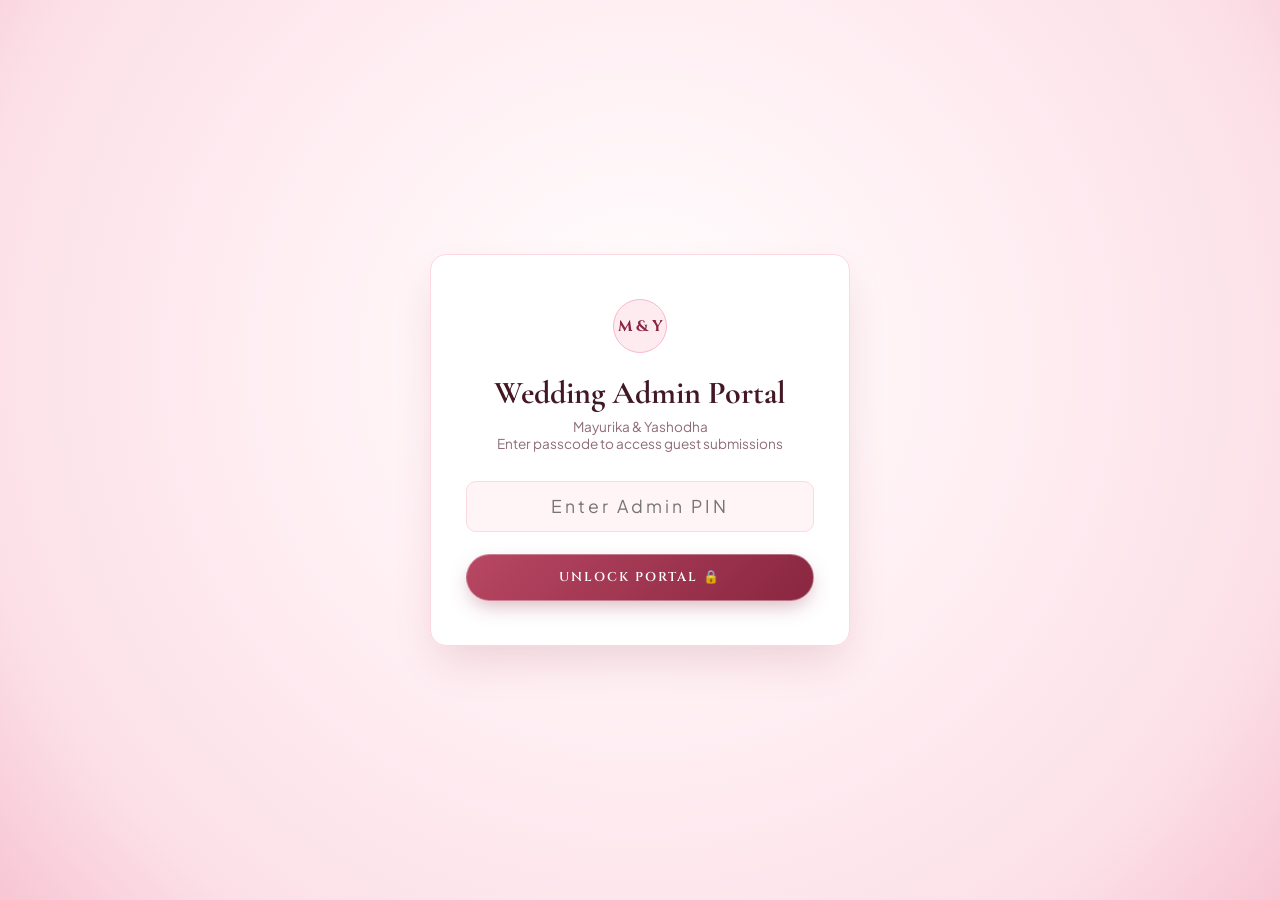
<file: admin.html>
<!DOCTYPE html>
<html lang="en">
<head>
  <meta charset="UTF-8" />
  <meta name="viewport" content="width=device-width, initial-scale=1.0" />
  <title>Admin Portal — Mayurika &amp; Yashodha Wedding</title>

  <!-- Google Fonts -->
  <link rel="preconnect" href="https://fonts.googleapis.com" />
  <link rel="preconnect" href="https://fonts.gstatic.com" crossorigin />
  <link href="https://fonts.googleapis.com/css2?family=Cinzel:wght@500;600;700&family=Cormorant+Garamond:ital,wght@0,400;0,500;0,600;0,700;1,400&family=Plus+Jakarta+Sans:wght@300;400;500;600;700&display=swap" rel="stylesheet" />

  <style>
    :root {
      --rose-50: #FFF5F7;
      --rose-100: #FEEBF0;
      --rose-200: #FCD8E3;
      --rose-300: #F9B8CB;
      --rose-600: #C93E64;
      --rose-700: #A82E4E;
      --rose-800: #892640;
      --rose-900: #421824;
      --rose-gold: #B85D73;
      --text-dark: #421824;
      --text-muted: #8E6D77;
      --font-serif: 'Cormorant Garamond', Georgia, serif;
      --font-cinzel: 'Cinzel', serif;
      --font-sans: 'Plus Jakarta Sans', -apple-system, sans-serif;
    }

    *, *::before, *::after {
      box-sizing: border-box;
      margin: 0;
      padding: 0;
    }

    body {
      font-family: var(--font-sans);
      background-color: var(--rose-50);
      background-image: 
        radial-gradient(#F5CCD7 0.8px, transparent 0.8px), 
        radial-gradient(#FBE4EB 0.8px, #FFF5F7 0.8px);
      background-size: 28px 28px;
      background-position: 0 0, 14px 14px;
      color: var(--text-dark);
      min-height: 100vh;
      display: flex;
      flex-direction: column;
    }

    /* Auth Gate Overlay */
    #authGate {
      position: fixed;
      inset: 0;
      z-index: 9999;
      background: radial-gradient(circle at 50% 40%, #FFFFFF 0%, #FFF0F4 40%, #FCE0E8 80%, #F7C6D3 100%);
      display: flex;
      align-items: center;
      justify-content: center;
      padding: 1.5rem;
    }

    .auth-card {
      background: #FFFFFF;
      border: 1px solid var(--rose-200);
      border-radius: 16px;
      padding: 2.8rem 2.2rem;
      width: 100%;
      max-width: 420px;
      text-align: center;
      box-shadow: 0 20px 45px -10px rgba(137, 38, 64, 0.18);
    }

    .monogram-badge {
      width: 54px;
      height: 54px;
      border-radius: 50%;
      background: var(--rose-100);
      border: 1px solid var(--rose-300);
      color: var(--rose-800);
      font-family: var(--font-cinzel);
      font-weight: 700;
      font-size: 0.95rem;
      display: inline-flex;
      align-items: center;
      justify-content: center;
      margin-bottom: 1.2rem;
    }

    .admin-input {
      width: 100%;
      padding: 0.85rem 1.2rem;
      border: 1px solid var(--rose-200);
      border-radius: 10px;
      background: var(--rose-50);
      font-size: 0.95rem;
      color: var(--text-dark);
      outline: none;
      transition: all 0.25s ease;
      font-family: var(--font-sans);
    }

    .admin-input:focus {
      border-color: var(--rose-600);
      box-shadow: 0 0 0 3px rgba(201, 62, 100, 0.15);
      background: #FFFFFF;
    }

    .btn-luxury {
      display: inline-flex;
      align-items: center;
      justify-content: center;
      gap: 0.5rem;
      background: linear-gradient(135deg, #B84763 0%, #892640 100%);
      color: #FFFFFF;
      font-family: var(--font-cinzel);
      font-size: 0.8rem;
      letter-spacing: 2px;
      text-transform: uppercase;
      font-weight: 600;
      padding: 0.85rem 1.8rem;
      border-radius: 9999px;
      border: 1px solid rgba(255, 255, 255, 0.35);
      cursor: pointer;
      box-shadow: 0 8px 20px -4px rgba(137, 38, 64, 0.35);
      transition: all 0.25s ease;
      text-decoration: none;
    }

    .btn-luxury:hover {
      transform: translateY(-2px);
      box-shadow: 0 12px 25px -4px rgba(137, 38, 64, 0.45);
      background: linear-gradient(135deg, #C95572 0%, #9D2E4A 100%);
    }

    .btn-outline {
      background: #FFFFFF;
      border: 1px solid var(--rose-300);
      color: var(--rose-800);
      font-family: var(--font-cinzel);
      font-size: 0.75rem;
      letter-spacing: 1.5px;
      text-transform: uppercase;
      font-weight: 600;
      padding: 0.65rem 1.3rem;
      border-radius: 9999px;
      cursor: pointer;
      transition: all 0.25s ease;
    }

    .btn-outline:hover {
      background: var(--rose-100);
      border-color: var(--rose-600);
    }

    /* Main Dashboard Layout */
    .top-header {
      background: rgba(255, 255, 255, 0.96);
      backdrop-filter: blur(10px);
      border-bottom: 1px solid var(--rose-200);
      padding: 1.1rem 2rem;
      display: flex;
      align-items: center;
      justify-content: space-between;
      position: sticky;
      top: 0;
      z-index: 100;
      flex-wrap: wrap;
      gap: 1rem;
    }

    .container {
      max-width: 1200px;
      margin: 0 auto;
      padding: 2rem 1.5rem 4rem;
      width: 100%;
      flex: 1;
    }

    .sync-status-bar {
      display: inline-flex;
      align-items: center;
      gap: 0.5rem;
      background: #E6F4EA;
      color: #137333;
      border: 1px solid #CEEAD6;
      padding: 0.35rem 0.9rem;
      border-radius: 9999px;
      font-size: 0.75rem;
      font-weight: 600;
      margin-bottom: 1.2rem;
    }

    .sync-status-bar.syncing {
      background: #FEF7E0;
      color: #B06000;
      border-color: #FEEFC3;
    }

    /* KPI Cards */
    .kpi-grid {
      display: grid;
      grid-template-columns: repeat(auto-fit, minmax(210px, 1fr));
      gap: 1.2rem;
      margin-bottom: 2rem;
    }

    .kpi-card {
      background: #FFFFFF;
      border: 1px solid var(--rose-200);
      border-radius: 14px;
      padding: 1.4rem;
      box-shadow: 0 4px 15px rgba(137, 38, 64, 0.05);
      position: relative;
      overflow: hidden;
    }

    .kpi-card::before {
      content: '';
      position: absolute;
      top: 0;
      left: 0;
      right: 0;
      height: 3px;
      background: linear-gradient(90deg, var(--rose-300), var(--rose-600));
    }

    .kpi-num {
      font-family: var(--font-serif);
      font-size: 2.8rem;
      font-weight: 600;
      color: var(--rose-900);
      line-height: 1;
      margin: 0.4rem 0 0.2rem;
    }

    .kpi-label {
      font-family: var(--font-cinzel);
      font-size: 0.68rem;
      text-transform: uppercase;
      letter-spacing: 1.5px;
      color: var(--text-muted);
      font-weight: 600;
    }

    /* Controls & Table */
    .controls-bar {
      background: #FFFFFF;
      border: 1px solid var(--rose-200);
      border-radius: 12px;
      padding: 1rem 1.2rem;
      margin-bottom: 1.5rem;
      display: flex;
      flex-wrap: wrap;
      align-items: center;
      justify-content: space-between;
      gap: 1rem;
    }

    .filter-tabs {
      display: flex;
      gap: 0.5rem;
      flex-wrap: wrap;
    }

    .filter-btn {
      padding: 0.45rem 1rem;
      border-radius: 9999px;
      border: 1px solid var(--rose-200);
      background: var(--rose-50);
      font-size: 0.75rem;
      font-weight: 600;
      color: var(--text-dark);
      cursor: pointer;
      transition: all 0.2s ease;
    }

    .filter-btn.active {
      background: var(--rose-800);
      color: #FFFFFF;
      border-color: var(--rose-800);
    }

    .table-wrapper {
      background: #FFFFFF;
      border: 1px solid var(--rose-200);
      border-radius: 14px;
      overflow: hidden;
      box-shadow: 0 6px 20px rgba(137, 38, 64, 0.06);
    }

    .guest-table {
      width: 100%;
      border-collapse: collapse;
      text-align: left;
      font-size: 0.88rem;
    }

    .guest-table th {
      background: var(--rose-800);
      color: #FFFFFF;
      font-family: var(--font-cinzel);
      font-size: 0.7rem;
      letter-spacing: 1.5px;
      text-transform: uppercase;
      padding: 1rem 1.2rem;
      font-weight: 600;
    }

    .guest-table td {
      padding: 1.1rem 1.2rem;
      border-bottom: 1px solid var(--rose-100);
      vertical-align: middle;
    }

    .guest-table tr:hover {
      background: #FFF9FA;
    }

    .badge-attending {
      display: inline-flex;
      align-items: center;
      gap: 0.35rem;
      background: #E6F4EA;
      color: #137333;
      padding: 0.3rem 0.75rem;
      border-radius: 9999px;
      font-size: 0.75rem;
      font-weight: 600;
    }

    .badge-declining {
      display: inline-flex;
      align-items: center;
      gap: 0.35rem;
      background: #FCE8E6;
      color: #C5221F;
      padding: 0.3rem 0.75rem;
      border-radius: 9999px;
      font-size: 0.75rem;
      font-weight: 600;
    }

    /* Modal */
    .modal-backdrop {
      position: fixed;
      inset: 0;
      background: rgba(40, 10, 20, 0.6);
      backdrop-filter: blur(4px);
      z-index: 1000;
      display: none;
      align-items: center;
      justify-content: center;
      padding: 1.5rem;
    }

    .modal-backdrop.active {
      display: flex;
    }

    .modal-box {
      background: #FFFFFF;
      border-radius: 16px;
      border: 1px solid var(--rose-200);
      width: 100%;
      max-width: 500px;
      padding: 2.2rem;
      box-shadow: 0 20px 40px rgba(0,0,0,0.2);
    }
  </style>
</head>
<body>

  <!-- ============================================================
       01. PASSWORD AUTHENTICATION GATE
       ============================================================ -->
  <div id="authGate">
    <div class="auth-card">
      <div class="monogram-badge">M &amp; Y</div>
      <h2 style="font-family:var(--font-serif); font-size:2rem; color:var(--text-dark); margin-bottom:0.4rem;">
        Wedding Admin Portal
      </h2>
      <p style="font-size:0.85rem; color:var(--text-muted); margin-bottom:1.8rem;">
        Mayurika &amp; Yashodha<br />
        Enter passcode to access guest submissions
      </p>

      <form id="authForm" onsubmit="handleAuth(event)">
        <div style="margin-bottom:1.4rem;">
          <input
            type="password"
            id="adminPinInput"
            class="admin-input"
            placeholder="Enter Admin PIN"
            required
            autocomplete="current-password"
            style="text-align:center; font-size:1.1rem; letter-spacing:3px;"
          />
        </div>
        <button type="submit" class="btn-luxury" style="width:100%;">
          Unlock Portal 🔒
        </button>
        <p id="authError" style="color:#C5221F; font-size:0.8rem; margin-top:0.8rem; display:none;">
          Invalid Passcode. Please try again.
        </p>
      </form>
    </div>
  </div>

  <!-- ============================================================
       02. ADMIN DASHBOARD NAVBAR
       ============================================================ -->
  <header class="top-header">
    <div style="display:flex; align-items:center; gap:0.8rem;">
      <span class="monogram-badge" style="width:36px; height:36px; font-size:0.75rem; margin-bottom:0;">M&amp;Y</span>
      <div>
        <h1 style="font-family:var(--font-serif); font-size:1.4rem; line-height:1.1; color:var(--text-dark);">
          Mayurika &amp; Yashodha
        </h1>
        <p style="font-family:var(--font-cinzel); font-size:0.65rem; letter-spacing:1px; color:var(--text-muted); text-transform:uppercase;">
          RSVP &amp; Guest Management Dashboard
        </p>
      </div>
    </div>

    <div style="display:flex; align-items:center; gap:0.6rem; flex-wrap:wrap;">
      <button onclick="loadDashboardData()" id="refreshBtn" class="btn-outline" title="Fetch fresh submissions from Google Sheets">
        🔄 Refresh
      </button>
      <button onclick="openSettingsModal()" class="btn-outline" title="Configure Google Sheets Backend">
        ⚙️ Backend URL
      </button>
      <button onclick="openAddModal()" class="btn-outline" title="Add manual RSVP confirmation">
        ➕ Add RSVP
      </button>
      <button onclick="exportToCsv()" class="btn-luxury" style="padding:0.65rem 1.4rem; font-size:0.75rem;">
        📥 Export CSV
      </button>
      <button onclick="handleLogout()" class="btn-outline" style="border-color:#FCD8E3; color:#A82E4E;">
        🚪 Logout
      </button>
    </div>
  </header>

  <!-- ============================================================
       03. MAIN DASHBOARD CONTENT
       ============================================================ -->
  <main class="container">
    <!-- Live Status Indicator -->
    <div style="display:flex; justify-content:space-between; align-items:center; flex-wrap:wrap; gap:0.6rem; margin-bottom:1.2rem;">
      <div id="syncBadge" class="sync-status-bar">
        <span>🟢</span> <span id="syncText">Connected</span>
      </div>
      <div style="font-size:0.75rem; color:var(--text-muted);" id="lastSyncTime">
        Last updated: Just now
      </div>
    </div>

    <!-- Live KPIs -->
    <div class="kpi-grid">
      <div class="kpi-card">
        <span class="kpi-label">Total Submissions</span>
        <div class="kpi-num" id="kpiTotal">0</div>
        <p style="font-size:0.75rem; color:var(--text-muted);">Responses in Google Sheet</p>
      </div>
      <div class="kpi-card">
        <span class="kpi-label">Joyfully Attending</span>
        <div class="kpi-num" id="kpiAttending" style="color:#137333;">0</div>
        <p style="font-size:0.75rem; color:var(--text-muted);"><span id="kpiHeadcount">0</span> Total Guests Headcount</p>
      </div>
      <div class="kpi-card">
        <span class="kpi-label">Regretfully Declining</span>
        <div class="kpi-num" id="kpiDeclining" style="color:#C5221F;">0</div>
        <p style="font-size:0.75rem; color:var(--text-muted);">Unable to attend</p>
      </div>
      <div class="kpi-card">
        <span class="kpi-label">Heartfelt Wishes</span>
        <div class="kpi-num" id="kpiWishes" style="color:var(--rose-600);">0</div>
        <p style="font-size:0.75rem; color:var(--text-muted);">Blessings left by guests</p>
      </div>
    </div>

    <!-- Controls Bar -->
    <div class="controls-bar">
      <div class="filter-tabs">
        <button class="filter-btn active" onclick="setFilter('all', this)">All (<span id="countAll">0</span>)</button>
        <button class="filter-btn" onclick="setFilter('attending', this)">💍 Attending (<span id="countAttending">0</span>)</button>
        <button class="filter-btn" onclick="setFilter('declining', this)">🕊️ Declining (<span id="countDeclining">0</span>)</button>
        <button class="filter-btn" onclick="setFilter('wishes', this)">💬 With Wishes (<span id="countWishes">0</span>)</button>
      </div>

      <div style="display:flex; gap:0.6rem; flex:1; max-width:380px;">
        <input
          type="text"
          id="searchInput"
          class="admin-input"
          placeholder="🔍 Search by guest name, phone, wish..."
          oninput="renderTable()"
          style="padding:0.55rem 1rem; font-size:0.85rem;"
        />
        <button onclick="copyCatererSummary()" class="btn-outline" title="Copy attendance summary for venue/caterer">
          📋 Summary
        </button>
      </div>
    </div>

    <!-- RSVP Data Table -->
    <div class="table-wrapper">
      <div style="overflow-x:auto;">
        <table class="guest-table">
          <thead>
            <tr>
              <th>Status</th>
              <th>Invitee Name</th>
              <th>Guests</th>
              <th>Contact Phone</th>
              <th>Warm Wishes / Message</th>
              <th>Submitted At</th>
            </tr>
          </thead>
          <tbody id="guestTableBody">
            <tr>
              <td colspan="6" style="text-align:center; padding:3rem; color:var(--text-muted);">
                Connecting to Google Sheet...
              </td>
            </tr>
          </tbody>
        </table>
      </div>
    </div>
  </main>

  <!-- ============================================================
       04. BACKEND CONNECTION MODAL
       ============================================================ -->
  <div id="settingsModal" class="modal-backdrop" onclick="closeSettingsModal()">
    <div class="modal-box" onclick="event.stopPropagation()">
      <h3 style="font-family:var(--font-serif); font-size:1.8rem; margin-bottom:0.4rem;">
        Google Sheets Backend Sync
      </h3>
      <p style="font-size:0.82rem; color:var(--text-muted); margin-bottom:1.4rem;">
        Your Google Apps Script Web App URL is connected. You can update or verify it here.
      </p>

      <div style="margin-bottom:1.2rem;">
        <label style="display:block; font-size:0.75rem; font-family:var(--font-cinzel); font-weight:600; margin-bottom:0.4rem;">
          Web App URL
        </label>
        <input
          type="url"
          id="backendUrlInput"
          class="admin-input"
          placeholder="https://script.google.com/macros/s/.../exec"
        />
      </div>

      <div style="display:flex; justify-content:flex-end; gap:0.8rem; margin-top:1.5rem;">
        <button onclick="closeSettingsModal()" class="btn-outline">Cancel</button>
        <button onclick="saveBackendSettings()" class="btn-luxury">Save &amp; Sync</button>
      </div>
    </div>
  </div>

  <!-- ============================================================
       05. MANUAL RSVP ADD MODAL
       ============================================================ -->
  <div id="addModal" class="modal-backdrop" onclick="closeAddModal()">
    <div class="modal-box" onclick="event.stopPropagation()">
      <h3 style="font-family:var(--font-serif); font-size:1.8rem; margin-bottom:0.4rem;">
        Add Manual Guest RSVP
      </h3>
      <p style="font-size:0.82rem; color:var(--text-muted); margin-bottom:1.4rem;">
        Manually record an RSVP from a guest who responded via phone or in person.
      </p>

      <form onsubmit="handleManualAdd(event)">
        <div style="margin-bottom:1rem;">
          <label style="display:block; font-size:0.75rem; font-family:var(--font-cinzel); font-weight:600; margin-bottom:0.3rem;">Guest Name *</label>
          <input type="text" id="manualName" class="admin-input" required placeholder="e.g. Mr. Kamalanathan" />
        </div>

        <div style="margin-bottom:1rem;">
          <label style="display:block; font-size:0.75rem; font-family:var(--font-cinzel); font-weight:600; margin-bottom:0.3rem;">Attendance *</label>
          <select id="manualAttendance" class="admin-input" onchange="toggleManualGuestCount()">
            <option value="attending">💍 Joyfully Attending</option>
            <option value="declining">🕊️ Regretfully Declining</option>
          </select>
        </div>

        <div id="manualGuestCountGroup" style="margin-bottom:1rem;">
          <label style="display:block; font-size:0.75rem; font-family:var(--font-cinzel); font-weight:600; margin-bottom:0.3rem;">Number of Guests</label>
          <input type="number" id="manualCount" class="admin-input" min="1" max="10" value="1" />
        </div>

        <div style="margin-bottom:1rem;">
          <label style="display:block; font-size:0.75rem; font-family:var(--font-cinzel); font-weight:600; margin-bottom:0.3rem;">Phone Number</label>
          <input type="tel" id="manualPhone" class="admin-input" placeholder="e.g. 077 123 4567" />
        </div>

        <div style="margin-bottom:1.2rem;">
          <label style="display:block; font-size:0.75rem; font-family:var(--font-cinzel); font-weight:600; margin-bottom:0.3rem;">Notes / Wishes</label>
          <textarea id="manualMessage" class="admin-input" rows="2" placeholder="Any special notes or well wishes..."></textarea>
        </div>

        <div style="display:flex; justify-content:flex-end; gap:0.8rem;">
          <button type="button" onclick="closeAddModal()" class="btn-outline">Cancel</button>
          <button type="submit" class="btn-luxury">Save RSVP</button>
        </div>
      </form>
    </div>
  </div>

  <!-- ============================================================
       JAVASCRIPT DATA & LOGIC ENGINE
       ============================================================ -->
  <script>
    const DEFAULT_APPS_SCRIPT_URL = "https://script.google.com/macros/s/AKfycbzucBx96t7pAoe5E95bf8UR6kGqEbaxdoEdbYU-C4pP5tEgbmJrzx24ixm3XCSe9iCiXw/exec";
    const VALID_PINS = ['141026', 'wedding2026', 'admin123'];
    let currentFilter = 'all';
    let rsvpList = [];
    let pollInterval = null;

    // Check existing session
    if (sessionStorage.getItem('wedding_admin_auth') === 'true') {
      document.getElementById('authGate').style.display = 'none';
      initDashboard();
    }

    function handleAuth(e) {
      e.preventDefault();
      const pin = document.getElementById('adminPinInput').value.trim();
      if (VALID_PINS.includes(pin)) {
        sessionStorage.setItem('wedding_admin_auth', 'true');
        sessionStorage.setItem('admin_pin', pin);
        document.getElementById('authGate').style.display = 'none';
        initDashboard();
      } else {
        document.getElementById('authError').style.display = 'block';
      }
    }

    function handleLogout() {
      sessionStorage.removeItem('wedding_admin_auth');
      sessionStorage.removeItem('admin_pin');
      if (pollInterval) clearInterval(pollInterval);
      window.location.reload();
    }

    function initDashboard() {
      loadDashboardData();
      // Auto refresh every 15 seconds for real-time guest sync
      if (!pollInterval) {
        pollInterval = setInterval(() => {
          loadDashboardData(true);
        }, 15000);
      }
    }

    // Load Data directly from Google Sheet API
    async function loadDashboardData(isBackground = false) {
      const savedUrl = localStorage.getItem('wedding_apps_script_url') || DEFAULT_APPS_SCRIPT_URL;
      const pin = sessionStorage.getItem('admin_pin') || '141026';
      const syncBadge = document.getElementById('syncBadge');
      const syncText = document.getElementById('syncText');
      const refreshBtn = document.getElementById('refreshBtn');

      if (!isBackground) {
        refreshBtn.innerText = '⏳ Syncing...';
      }

      try {
        const fetchUrl = `${savedUrl}?action=getAdminData&pin=${encodeURIComponent(pin)}&_t=${Date.now()}`;
        const response = await fetch(fetchUrl);
        const json = await response.json();

        if (json.status === 'success' && json.data && Array.isArray(json.data.rsvps)) {
          rsvpList = json.data.rsvps;
          syncBadge.className = 'sync-status-bar';
          syncText.innerText = 'Connected';
          document.getElementById('lastSyncTime').innerText = 'Last updated: ' + new Date().toLocaleTimeString('en-GB');
        } else {
          throw new Error('API returned invalid data');
        }
      } catch(err) {
        console.warn('Direct sync error, trying local cache fallback:', err);
        // Fallback to local submissions if network issues
        let localData = [];
        try {
          localData = JSON.parse(localStorage.getItem('wedding_local_rsvps') || '[]');
        } catch(e) {}
        if (localData.length > 0) {
          rsvpList = localData;
          syncBadge.className = 'sync-status-bar syncing';
          syncText.innerText = 'Showing Locally Cached Submissions';
        }
      }

      if (!isBackground) {
        refreshBtn.innerText = '🔄 Refresh';
      }

      updateKpis();
      renderTable();
    }

    function updateKpis() {
      let attendingCount = 0;
      let totalHeadcount = 0;
      let decliningCount = 0;
      let wishesCount = 0;

      rsvpList.forEach(r => {
        const att = (r.attendance || '').toLowerCase();
        if (att === 'attending' || att === 'joyfully accept') {
          attendingCount++;
          totalHeadcount += (parseInt(r.guestCount, 10) || 1);
        } else {
          decliningCount++;
        }
        if (r.message && r.message.trim().length > 0) {
          wishesCount++;
        }
      });

      document.getElementById('kpiTotal').innerText = rsvpList.length;
      document.getElementById('kpiAttending').innerText = attendingCount;
      document.getElementById('kpiHeadcount').innerText = totalHeadcount;
      document.getElementById('kpiDeclining').innerText = decliningCount;
      document.getElementById('kpiWishes').innerText = wishesCount;

      document.getElementById('countAll').innerText = rsvpList.length;
      document.getElementById('countAttending').innerText = attendingCount;
      document.getElementById('countDeclining').innerText = decliningCount;
      document.getElementById('countWishes').innerText = wishesCount;
    }

    function setFilter(filter, btn) {
      currentFilter = filter;
      document.querySelectorAll('.filter-btn').forEach(b => b.classList.remove('active'));
      btn.classList.add('active');
      renderTable();
    }

    function renderTable() {
      const search = document.getElementById('searchInput').value.toLowerCase().trim();
      const tbody = document.getElementById('guestTableBody');

      const filtered = rsvpList.filter(r => {
        const att = (r.attendance || '').toLowerCase();
        const matchesFilter = 
          currentFilter === 'all' ? true :
          currentFilter === 'attending' ? (att === 'attending' || att === 'joyfully accept') :
          currentFilter === 'declining' ? (att === 'declining' || att === 'decline') :
          currentFilter === 'wishes' ? (r.message && r.message.trim().length > 0) : true;

        // Convert phone to string for safe search — Google Sheets returns numbers
        const phoneStr = String(r.phone || '');
        const matchesSearch = !search ? true :
          (r.name && r.name.toLowerCase().includes(search)) ||
          (phoneStr.includes(search)) ||
          (r.message && r.message.toLowerCase().includes(search));

        return matchesFilter && matchesSearch;
      });

      if (filtered.length === 0) {
        tbody.innerHTML = `
          <tr>
            <td colspan="6" style="text-align:center; padding:3rem; color:var(--text-muted);">
              No matching guest responses found.
            </td>
          </tr>`;
        return;
      }

      tbody.innerHTML = filtered.map(r => {
        const isAttending = (r.attendance || '').toLowerCase().includes('attend');
        const badge = isAttending
          ? `<span class="badge-attending">💍 Attending</span>`
          : `<span class="badge-declining">🕊️ Declining</span>`;

        // CRITICAL FIX: Google Sheets returns phone as a number — must cast to string before .replace()
        const phoneStr = String(r.phone || '').trim();
        const phoneDisplay = phoneStr && phoneStr !== '0'
          ? `<div>
              <a href="tel:${phoneStr}" style="color:var(--rose-700); text-decoration:none; font-weight:600;">📞 ${phoneStr}</a>
              <a href="https://wa.me/94${phoneStr.replace(/[^0-9]/g, '').replace(/^0/, '')}" target="_blank" style="display:block; font-size:0.75rem; color:#047857; text-decoration:none; margin-top:2px;">💬 WhatsApp</a>
            </div>`
          : `<span style="color:var(--text-muted); font-size:0.8rem;">—</span>`;

        const countDisplay = isAttending
          ? `<strong>${r.guestCount || 1}</strong> <span style="font-size:0.75rem; color:var(--text-muted);">${(r.guestCount || 1) > 1 ? 'Guests' : 'Guest'}</span>${r.guestNames ? `<div style="font-size:0.75rem; color:var(--text-muted); margin-top:2px;">(${r.guestNames})</div>` : ''}`
          : `<span style="color:var(--text-muted);">0</span>`;

        // Cast submittedAt to string safely — Google Sheets can return a Date object
        const submittedAt = r.submittedAt ? String(r.submittedAt) : '—';

        return `
          <tr>
            <td>${badge}</td>
            <td><strong style="color:var(--rose-900);">${r.name || 'Honoured Guest'}</strong></td>
            <td>${countDisplay}</td>
            <td>${phoneDisplay}</td>
            <td style="max-width:320px; font-style:italic; color:var(--text-dark);">${r.message ? `“${r.message}”` : `<span style="color:var(--text-muted); font-style:normal;">—</span>`}</td>
            <td style="font-size:0.78rem; color:var(--text-muted); white-space:nowrap;">${submittedAt}</td>
          </tr>
        `;
      }).join('');
    }

    // Export Data to CSV
    function exportToCsv() {
      if (rsvpList.length === 0) {
        alert('No guest data available to export.');
        return;
      }

      const headers = ['RSVP ID', 'Guest Name', 'Attendance', 'Guest Count', 'Accompanying Names', 'Phone Number', 'Message / Wishes', 'Submitted At'];
      const rows = rsvpList.map(r => [
        `"${r.id || ''}"`,
        `"${(r.name || '').replace(/"/g, '""')}"`,
        `"${r.attendance || ''}"`,
        `"${r.guestCount || 0}"`,
        `"${(r.guestNames || '').replace(/"/g, '""')}"`,
        `"${r.phone || ''}"`,
        `"${(r.message || '').replace(/"/g, '""')}"`,
        `"${r.submittedAt || ''}"`
      ]);

      const csvContent = '\uFEFF' + [headers.join(','), ...rows.map(e => e.join(','))].join('\r\n');
      const blob = new Blob([csvContent], { type: 'text/csv;charset=utf-8;' });
      const url = URL.createObjectURL(blob);
      const link = document.createElement('a');
      link.href = url;
      link.setAttribute('download', `Mayurika-Yashodha-RSVP-Report-${new Date().toISOString().slice(0, 10)}.csv`);
      document.body.appendChild(link);
      link.click();
      document.body.removeChild(link);
    }

    // Copy Summary Breakdown to Clipboard
    function copyCatererSummary() {
      let attendingCount = 0;
      let totalHeadcount = 0;
      let decliningCount = 0;

      const attendingNames = [];

      rsvpList.forEach(r => {
        const att = (r.attendance || '').toLowerCase();
        if (att === 'attending' || att === 'joyfully accept') {
          attendingCount++;
          const count = parseInt(r.guestCount, 10) || 1;
          totalHeadcount += count;
          attendingNames.push(`• ${r.name} (${count} guest${count > 1 ? 's' : ''})`);
        } else {
          decliningCount++;
        }
      });

      const summaryText = 
`💍 MAYURIKA & YASHODHA WEDDING — RSVP SUMMARY
Date: Wednesday, 14 October 2026
Venue: Dukes Lounge, Hotel Green Court, Homagama

📊 OVERVIEW:
• Total Responses: ${rsvpList.length}
• Joyfully Attending Parties: ${attendingCount}
• Total Guests Headcount: ${totalHeadcount}
• Regretfully Declining: ${decliningCount}

👥 CONFIRMED ATTENDEE LIST:
${attendingNames.join('\n')}

Generated: ${new Date().toLocaleDateString('en-GB')}`;

      navigator.clipboard.writeText(summaryText).then(() => {
        alert('📋 Summary report copied to clipboard! You can now paste it directly into WhatsApp or email.');
      });
    }

    // Modal Operations
    function openSettingsModal() {
      document.getElementById('backendUrlInput').value = localStorage.getItem('wedding_apps_script_url') || DEFAULT_APPS_SCRIPT_URL;
      document.getElementById('settingsModal').classList.add('active');
    }

    function closeSettingsModal() {
      document.getElementById('settingsModal').classList.remove('active');
    }

    function saveBackendSettings() {
      const url = document.getElementById('backendUrlInput').value.trim();
      if (url) {
        localStorage.setItem('wedding_apps_script_url', url);
      }
      closeSettingsModal();
      loadDashboardData();
    }

    function openAddModal() {
      document.getElementById('addModal').classList.add('active');
    }

    function closeAddModal() {
      document.getElementById('addModal').classList.remove('active');
    }

    function toggleManualGuestCount() {
      const att = document.getElementById('manualAttendance').value;
      document.getElementById('manualGuestCountGroup').style.display = att === 'attending' ? 'block' : 'none';
    }

    async function handleManualAdd(e) {
      e.preventDefault();
      const name = document.getElementById('manualName').value.trim();
      const attendance = document.getElementById('manualAttendance').value;
      const count = attendance === 'attending' ? parseInt(document.getElementById('manualCount').value, 10) : 0;
      const phone = document.getElementById('manualPhone').value.trim();
      const message = document.getElementById('manualMessage').value.trim();

      const newPayload = {
        action: 'submitRsvp',
        inviteeName: name,
        attendance: attendance,
        guestCount: count,
        phone: phone,
        message: message,
        submittedAt: new Date().toLocaleString('en-GB')
      };

      // Send to Google Apps Script
      const targetUrl = localStorage.getItem('wedding_apps_script_url') || DEFAULT_APPS_SCRIPT_URL;
      try {
        fetch(targetUrl, {
          method: 'POST',
          mode: 'no-cors',
          headers: { 'Content-Type': 'text/plain;charset=utf-8' },
          body: JSON.stringify(newPayload)
        });
      } catch(err) {}

      closeAddModal();
      setTimeout(() => {
        loadDashboardData();
      }, 1000);
      alert('RSVP added successfully!');
    }
  </script>
</body>
</html>
</file>
